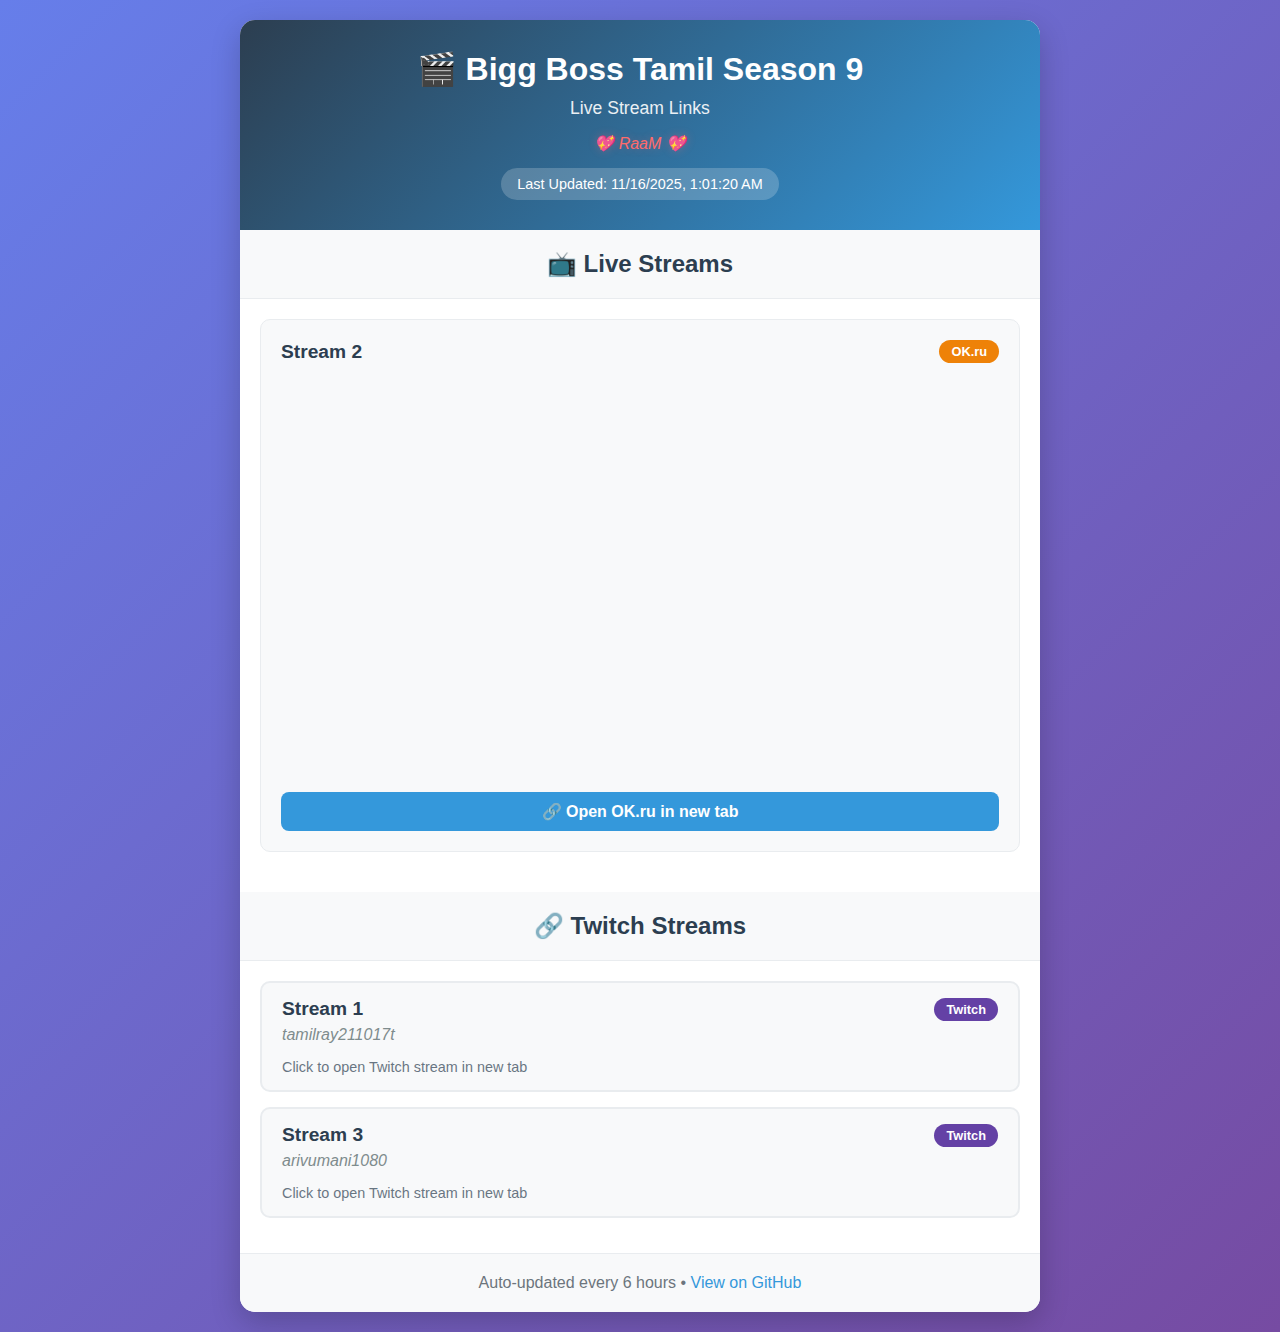
<file: index.html>
<!DOCTYPE html>
<html lang="en">
<head>
    <meta charset="UTF-8">
    <meta name="viewport" content="width=device-width, initial-scale=1.0">
    <title>Bigg Boss Tamil Season 9 Live Streams</title>
    <link rel="stylesheet" href="style.css">
</head>
<body>
    <div class="container">
        <header>
            <h1>🎬 Bigg Boss Tamil Season 9</h1>
            <p class="subtitle">Live Stream Links</p>
            <div class="lovely-text">💖 RaaM 💖</div>
            <div class="last-updated">
                Last Updated: <span id="lastUpdated">Loading...</span>
            </div>
        </header>

        <main>
            <div id="loading" class="loading">
                <p>Loading stream information...</p>
            </div>

            <div id="error" class="error hidden">
                <p>❌ Failed to load stream information. Please try again later.</p>
            </div>

            <div id="streams-container" class="hidden">
                <!-- Embedded Players Section -->
                <section id="embeds-section" class="hidden">
                    <h2 class="section-title">📺 Live Streams</h2>
                    <div id="embeds-container" class="embeds-grid">
                        <!-- Embedded players will be inserted here -->
                    </div>
                </section>

                <!-- Twitch Links Section -->
                <section id="links-section" class="hidden">
                    <h2 class="section-title">🔗 Twitch Streams</h2>
                    <div id="links-container" class="links-list">
                        <!-- Twitch links will be inserted here -->
                    </div>
                </section>
            </div>

            <div id="no-streams" class="no-streams hidden">
                <p>No streams available at the moment. Please check back later.</p>
            </div>
        </main>

        <footer>
            <p>Auto-updated every 6 hours • <a href="https://github.com/Durgaa17/bblive9" target="_blank">View on GitHub</a></p>
        </footer>
    </div>

    <script src="script.js"></script>
</body>
</html>
</file>
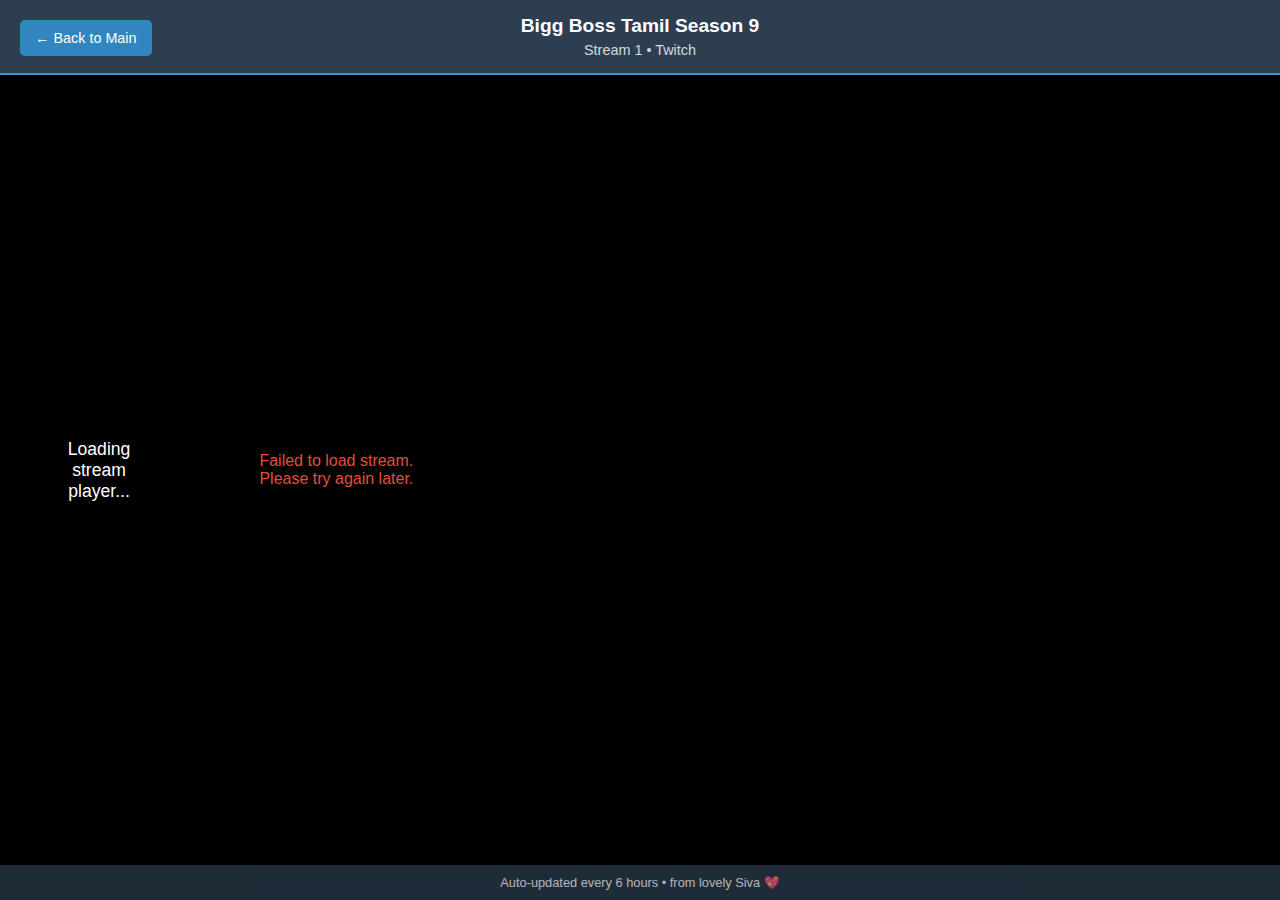
<file: player.html>
<!DOCTYPE html>
<html lang="en">
<head>
    <meta charset="UTF-8">
    <meta name="viewport" content="width=device-width, initial-scale=1.0">
    <title>Bigg Boss Stream Player</title>
    <style>
        * {
            margin: 0;
            padding: 0;
            box-sizing: border-box;
        }
        
        body {
            font-family: 'Segoe UI', Tahoma, Geneva, Verdana, sans-serif;
            background: #000;
            color: white;
            height: 100vh;
            display: flex;
            flex-direction: column;
        }
        
        .header {
            background: #2c3e50;
            padding: 15px;
            text-align: center;
            border-bottom: 2px solid #3498db;
        }
        
        .header h1 {
            font-size: 1.2rem;
            margin-bottom: 5px;
        }
        
        .header .stream-info {
            opacity: 0.8;
            font-size: 0.9rem;
        }
        
        .player-container {
            flex: 1;
            display: flex;
            justify-content: center;
            align-items: center;
            background: #000;
        }
        
        .iframe-wrapper {
            width: 100%;
            height: 100%;
            max-width: 1200px;
            max-height: 800px;
        }
        
        .iframe-wrapper iframe {
            width: 100%;
            height: 100%;
            border: none;
            border-radius: 10px;
        }
        
        .footer {
            background: #2c3e50;
            padding: 10px;
            text-align: center;
            font-size: 0.8rem;
            opacity: 0.7;
        }
        
        .loading {
            text-align: center;
            padding: 40px;
            font-size: 1.1rem;
        }
        
        .error {
            text-align: center;
            padding: 40px;
            color: #e74c3c;
        }
        
        .back-button {
            position: absolute;
            top: 20px;
            left: 20px;
            background: rgba(52, 152, 219, 0.8);
            color: white;
            border: none;
            padding: 10px 15px;
            border-radius: 5px;
            cursor: pointer;
            text-decoration: none;
            font-size: 0.9rem;
        }
        
        .back-button:hover {
            background: #3498db;
        }
    </style>
</head>
<body>
    <a href="https://durgaa17.github.io/bblive9/" class="back-button">← Back to Main</a>
    
    <div class="header">
        <h1>Bigg Boss Tamil Season 9</h1>
        <div class="stream-info" id="streamInfo">Loading stream...</div>
    </div>

    <div class="player-container">
        <div id="loading" class="loading">
            Loading stream player...
        </div>
        
        <div id="error" class="error hidden">
            Failed to load stream. Please try again later.
        </div>
        
        <div id="player" class="iframe-wrapper hidden">
            <!-- Player will be inserted here -->
        </div>
    </div>

    <div class="footer">
        Auto-updated every 6 hours • from lovely Siva 💖
    </div>

    <script>
        class StreamPlayer {
            constructor() {
                this.streamId = this.getStreamIdFromUrl();
                this.init();
            }

            getStreamIdFromUrl() {
                const urlParams = new URLSearchParams(window.location.search);
                return urlParams.get('stream') || '1';
            }

            async init() {
                try {
                    await this.loadStreamData();
                } catch (error) {
                    this.showError();
                }
            }

            async loadStreamData() {
                const response = await fetch('./streams.json?' + new Date().getTime());
                const data = await response.json();
                
                const stream = data.sources.find(s => s.id == this.streamId);
                
                if (stream) {
                    this.renderPlayer(stream);
                } else {
                    this.showError();
                }
            }

            renderPlayer(stream) {
                document.getElementById('loading').classList.add('hidden');
                document.getElementById('streamInfo').textContent = 
                    `${stream.name} • ${stream.platform}`;

                const playerDiv = document.getElementById('player');
                playerDiv.innerHTML = `
                    <iframe 
                        src="${stream.embed_url}" 
                        allow="autoplay; encrypted-media; fullscreen" 
                        allowfullscreen
                        referrerpolicy="no-referrer"
                        sandbox="allow-scripts allow-same-origin allow-forms allow-popups">
                    </iframe>
                `;
                playerDiv.classList.remove('hidden');
            }

            showError() {
                document.getElementById('loading').classList.add('hidden');
                document.getElementById('error').classList.remove('hidden');
            }
        }

        // Initialize player when page loads
        document.addEventListener('DOMContentLoaded', () => {
            new StreamPlayer();
        });
    </script>
</body>
</html>
</file>
<file: style.css>
* {
    margin: 0;
    padding: 0;
    box-sizing: border-box;
}

body {
    font-family: 'Segoe UI', Tahoma, Geneva, Verdana, sans-serif;
    background: linear-gradient(135deg, #667eea 0%, #764ba2 100%);
    min-height: 100vh;
    color: #333;
    padding: 20px;
}

.container {
    max-width: 800px;
    margin: 0 auto;
    background: white;
    border-radius: 15px;
    box-shadow: 0 10px 30px rgba(0,0,0,0.2);
    overflow: hidden;
}

header {
    text-align: center;
    padding: 30px;
    background: linear-gradient(135deg, #2c3e50 0%, #3498db 100%);
    color: white;
}

header h1 {
    font-size: 2rem;
    margin-bottom: 10px;
}

.subtitle {
    font-size: 1.1rem;
    opacity: 0.9;
    margin-bottom: 15px;
}

.lovely-text {
    font-size: 1rem;
    color: #ff6b6b;
    margin-bottom: 15px;
    font-style: italic;
    text-shadow: 0 0 10px rgba(255, 107, 107, 0.3);
    animation: heartbeat 1.5s ease-in-out infinite both;
}

.last-updated {
    background: rgba(255, 255, 255, 0.2);
    padding: 8px 16px;
    border-radius: 20px;
    display: inline-block;
    font-size: 0.9rem;
}

main {
    padding: 0;
}

.loading, .error, .no-streams {
    text-align: center;
    padding: 40px 20px;
}

.error {
    background: #ffebee;
    color: #c62828;
}

/* Sections */
.section-title {
    text-align: center;
    padding: 20px;
    background: #f8f9fa;
    margin: 0;
    color: #2c3e50;
    border-bottom: 1px solid #e9ecef;
}

/* Embedded Players Section */
.embeds-grid {
    padding: 20px;
}

.stream-embed-card {
    background: #f8f9fa;
    border-radius: 10px;
    padding: 20px;
    margin-bottom: 20px;
    border: 1px solid #e9ecef;
}

.stream-header {
    display: flex;
    justify-content: space-between;
    align-items: center;
    margin-bottom: 10px;
}

.stream-name {
    font-size: 1.2rem;
    font-weight: bold;
    color: #2c3e50;
}

.platform-badge {
    color: white;
    padding: 4px 12px;
    border-radius: 15px;
    font-size: 0.8rem;
    font-weight: bold;
}

.platform-twitch {
    background: #6441a5;
}

.platform-okru {
    background: #ee8208;
}

.platform-youtube {
    background: #ff0000;
}

.platform-dailymotion {
    background: #0066dc;
}

.stream-channel {
    color: #7f8c8d;
    margin-bottom: 15px;
    font-style: italic;
}

.iframe-container {
    position: relative;
    width: 100%;
    height: 0;
    padding-bottom: 56.25%; /* 16:9 aspect ratio */
    margin-bottom: 15px;
    border-radius: 10px;
    overflow: hidden;
}

.iframe-container iframe {
    position: absolute;
    top: 0;
    left: 0;
    width: 100%;
    height: 100%;
    border: none;
    border-radius: 10px;
}

.stream-link {
    display: block;
    background: #3498db;
    color: white;
    text-align: center;
    padding: 10px;
    border-radius: 8px;
    text-decoration: none;
    font-weight: bold;
    transition: background 0.3s ease;
}

.stream-link:hover {
    background: #2980b9;
}

/* Twitch Links Section */
.links-list {
    padding: 20px;
}

.stream-link-item {
    display: block;
    background: #f8f9fa;
    border: 2px solid #e9ecef;
    border-radius: 10px;
    padding: 15px 20px;
    margin-bottom: 15px;
    text-decoration: none;
    color: #2c3e50;
    transition: all 0.3s ease;
}

.stream-link-item:hover {
    background: #6441a5;
    color: white;
    border-color: #6441a5;
    transform: translateY(-2px);
    box-shadow: 0 5px 15px rgba(100, 65, 165, 0.3);
}

.stream-link-header {
    display: flex;
    justify-content: space-between;
    align-items: center;
    margin-bottom: 5px;
}

.stream-info {
    margin-top: 8px;
    font-size: 0.9rem;
    opacity: 0.7;
}

footer {
    text-align: center;
    padding: 20px;
    background: #f8f9fa;
    color: #6c757d;
    border-top: 1px solid #e9ecef;
}

footer a {
    color: #3498db;
    text-decoration: none;
}

footer a:hover {
    text-decoration: underline;
}

.hidden {
    display: none;
}

/* Animations */
@keyframes heartbeat {
    from {
        transform: scale(1);
        transform-origin: center center;
        animation-timing-function: ease-out;
    }
    10% {
        transform: scale(0.91);
        animation-timing-function: ease-in;
    }
    17% {
        transform: scale(0.98);
        animation-timing-function: ease-out;
    }
    33% {
        transform: scale(0.87);
        animation-timing-function: ease-in;
    }
    45% {
        transform: scale(1);
        animation-timing-function: ease-out;
    }
}

@keyframes pulse {
    from { opacity: 0.6; }
    to { opacity: 1; }
}

.loading p {
    animation: pulse 1.5s ease-in-out infinite alternate;
}

/* Mobile responsive */
@media (max-width: 768px) {
    body {
        padding: 10px;
    }
    
    header {
        padding: 20px;
    }
    
    header h1 {
        font-size: 1.7rem;
    }
    
    .subtitle {
        font-size: 1rem;
    }
    
    .lovely-text {
        font-size: 0.9rem;
    }
    
    .embeds-grid,
    .links-list {
        padding: 15px;
    }
    
    .stream-embed-card,
    .stream-link-item {
        padding: 12px 15px;
    }
    
    .stream-name {
        font-size: 1.1rem;
    }
    
    .iframe-container {
        margin-bottom: 10px;
    }
}

@media (max-width: 480px) {
    header h1 {
        font-size: 1.5rem;
    }
    
    .stream-header {
        flex-direction: column;
        align-items: flex-start;
        gap: 10px;
    }
    
    .platform-badge {
        align-self: flex-start;
    }
}
</file>
